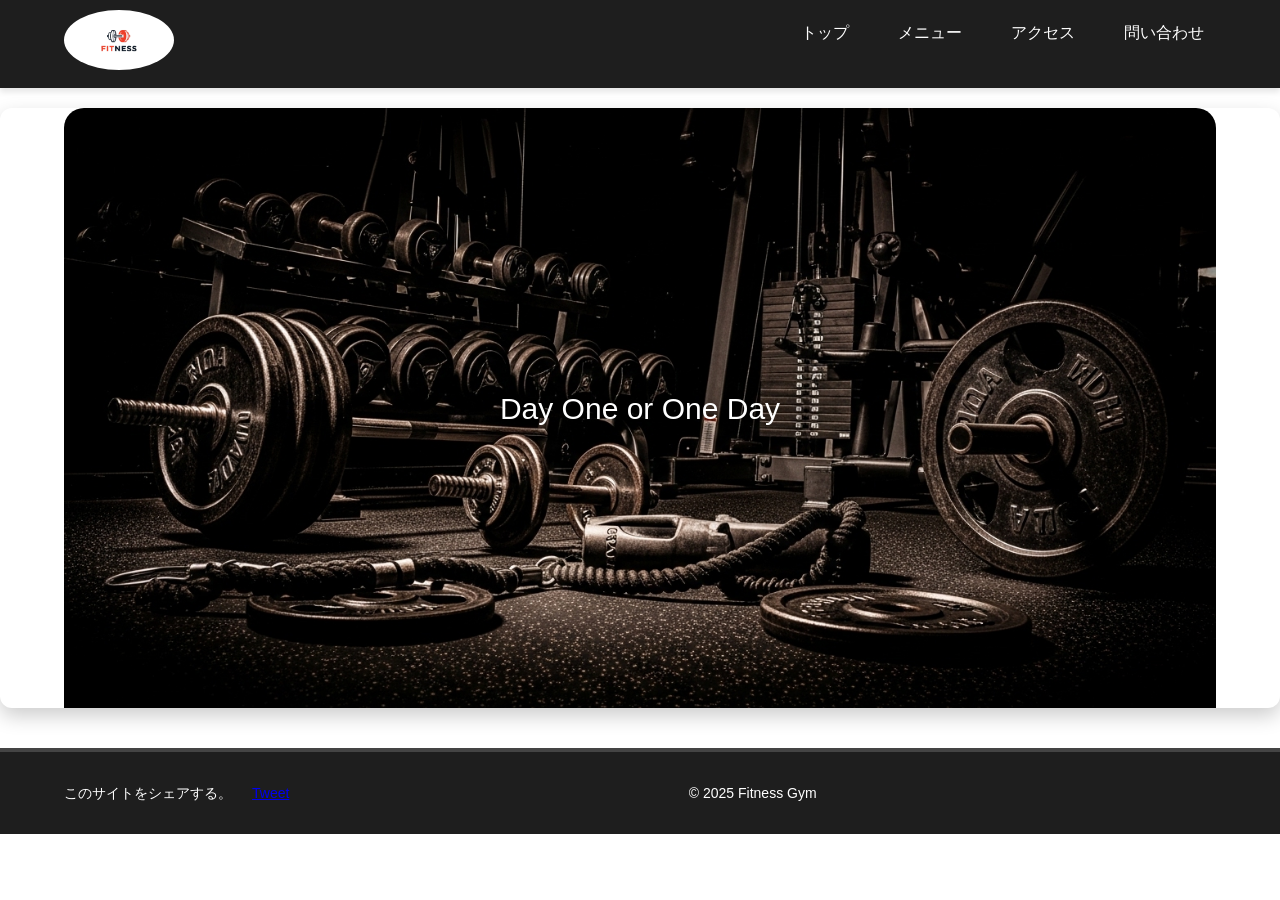
<file: index.html>
<!DOCTYPE html>
<html lang="ja">
<head>
    <meta charset="UTF-8">
    <meta name="viewport" content="width=device-width, initial-scale=1.0">
    <title>Fitness</title>
    <link rel="stylesheet" href="style.css">
</head>
<body>
    <div class= "header">
        <div class="container">
            <div class="header-left">
                 <img class="header-logo" src="images/logo1.jpg" alt="Fitness Logo">
            </div>
            <div class="header-right">
                <a href="index.html">トップ</a>
                <a href="menu.html">メニュー</a>
                <a href="access.html">アクセス</a>
                <a href="contact.html">問い合わせ</a>
            </div>
            <div class="clear"></div>
        </div>
        
        
    </div>
    <div class="main">
        <div class="container">
            <img class="main-image" src="images/wallpaper.jpg" alt="fitness wallpaper">
            <p>
                Day One or One Day
                
            </p>
        </div>
    </div>
     <div class="footer">
        <div class="container">
            <div class="footer-left">
                <p>このサイトをシェアする。</p>
                <a href="https://twitter.com/share?ref_src=twsrc%5Etfw" class="twitter-share-button" data-text="Marine Coffee" data-show-count="false">Tweet</a><script async src="https://platform.twitter.com/widgets.js" charset="utf-8"></script>
            </div>
            <div class="footer-right">
                &copy; 2025 Fitness Gym
            </div>
            <div class="clear"></div>
        </div>
    </div>
    
</body>
</html>
</file>
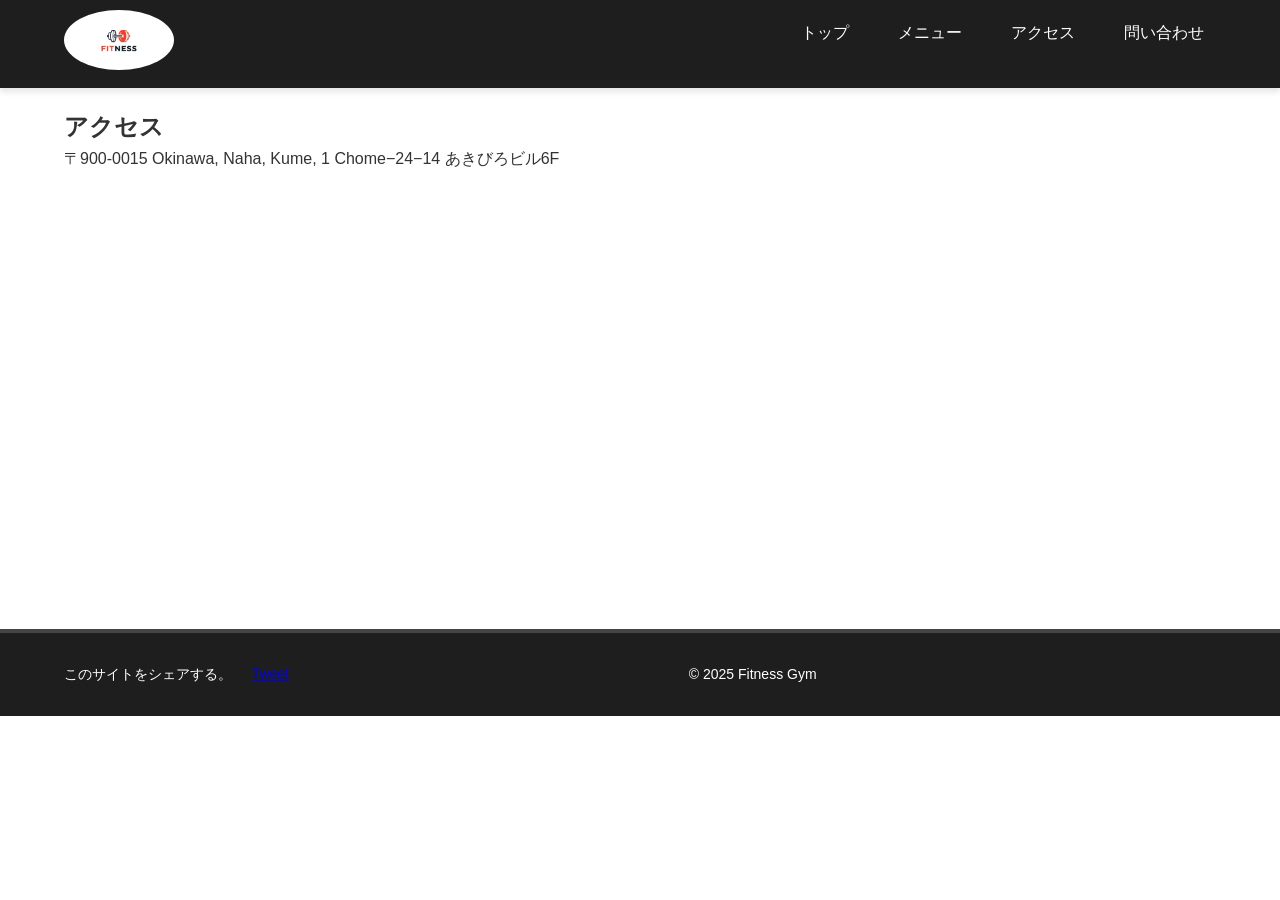
<file: access.html>
<!DOCTYPE html>
<html lang="ja">
<head>
    <meta charset="UTF-8">
    <meta name="viewport" content="width=device-width, initial-scale=1.0">
    <title>Fitness</title>
    <link rel="stylesheet" href="style.css">
</head>
<body>
    <div class= "header">
        <div class="container">
            <div class="header-left">
                 <img class="header-logo" src="images/logo1.jpg" alt="Fitness Logo">
            </div>
            <div class="header-right">
                <a href="index.html">トップ</a>
                <a href="menu.html">メニュー</a>
                <a href="access.html">アクセス</a>
                <a href="contact.html">問い合わせ</a>
            </div>
            <div class="clear"></div>
        </div>
        
        
    </div>
    <div class="access">
        <div class="container">
            <h2 class="access-title">
                アクセス
            </h2>
            <p class="access-text">
                〒900-0015 Okinawa, Naha, Kume, 1 Chome−24−14 あきびろビル6F
            </p>
            <div class="google-map">
                <iframe src="https://www.google.com/maps/embed?pb=!1m18!1m12!1m3!1d310.5177947942381!2d127.67170010601215!3d26.216120539051524!2m3!1f0!2f0!3f0!3m2!1i1024!2i768!4f13.1!3m3!1m2!1s0x34e5699a158287ef%3A0x9e00d817f0435400!2z44CSOTAwLTAwMzMgT2tpbmF3YSwgTmFoYSwgS3VtZSwgMS1jaMWNbWXiiJIyNOKIkjE0IOOBguOBjeOBs-OCjeODk-ODqw!5e1!3m2!1sen!2sjp!4v1751354226385!5m2!1sen!2sjp" width="600" height="450" style="border:0;" allowfullscreen="" loading="lazy" referrerpolicy="no-referrer-when-downgrade"></iframe>
            </div>
        </div>
    </div>
     <div class="footer">
        <div class="container">
            <div class="footer-left">
                <p>このサイトをシェアする。</p>
                <a href="https://twitter.com/share?ref_src=twsrc%5Etfw" class="twitter-share-button" data-text="Marine Coffee" data-show-count="false">Tweet</a><script async src="https://platform.twitter.com/widgets.js" charset="utf-8"></script>
            </div>
            <div class="footer-right">
                &copy; 2025 Fitness Gym
            </div>
            <div class="clear"></div>
        </div>
    </div>
    
</body>
</html>
</file>
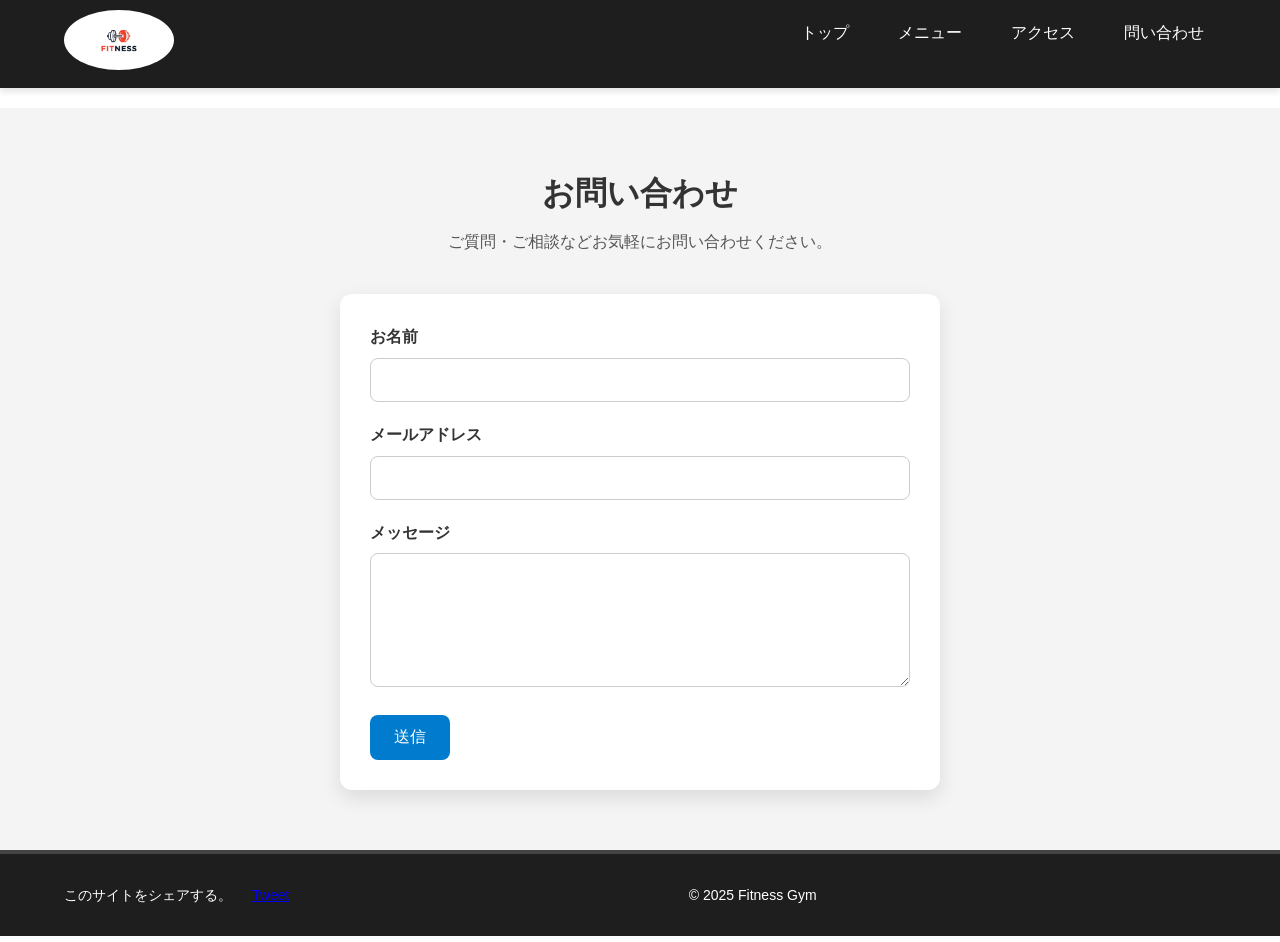
<file: contact.html>
<!DOCTYPE html>
<html lang="ja">
<head>
    <meta charset="UTF-8">
    <meta name="viewport" content="width=device-width, initial-scale=1.0">
    <title>Fitness</title>
    <link rel="stylesheet" href="style.css">
    <link rel="stylesheet" href="contact.css">
</head>
<body>
    <div class= "header">
        <div class="container">
            <div class="header-left">
                 <img class="header-logo" src="images/logo1.jpg" alt="Fitness Logo">
            </div>
            <div class="header-right">
                <a href="index.html">トップ</a>
                <a href="menu.html">メニュー</a>
                <a href="access.html">アクセス</a>
                <a href="contact.html">問い合わせ</a>
            </div>
            <div class="clear"></div>
        </div>
        
        
    </div>
    <div class="contact">
    <div class="container">
      <h2>お問い合わせ</h2>
      <p>ご質問・ご相談などお気軽にお問い合わせください。</p>

      <form class="contact-form" action="#" method="post">
        <label for="name">お名前</label>
        <input type="text" id="name" name="name" required>

        <label for="email">メールアドレス</label>
        <input type="email" id="email" name="email" required>

        <label for="message">メッセージ</label>
        <textarea id="message" name="message" rows="6" required></textarea>

        <button type="submit">送信</button>
      </form>
    </div>
  </div>

     <div class="footer">
        <div class="container">
            <div class="footer-left">
                <p>このサイトをシェアする。</p>
                <a href="https://twitter.com/share?ref_src=twsrc%5Etfw" class="twitter-share-button" data-text="Marine Coffee" data-show-count="false">Tweet</a><script async src="https://platform.twitter.com/widgets.js" charset="utf-8"></script>
            </div>
            <div class="footer-right">
                &copy; 2025 Fitness Gym
            </div>
            <div class="clear"></div>
        </div>
    </div>
    
</body>
</html>
</file>
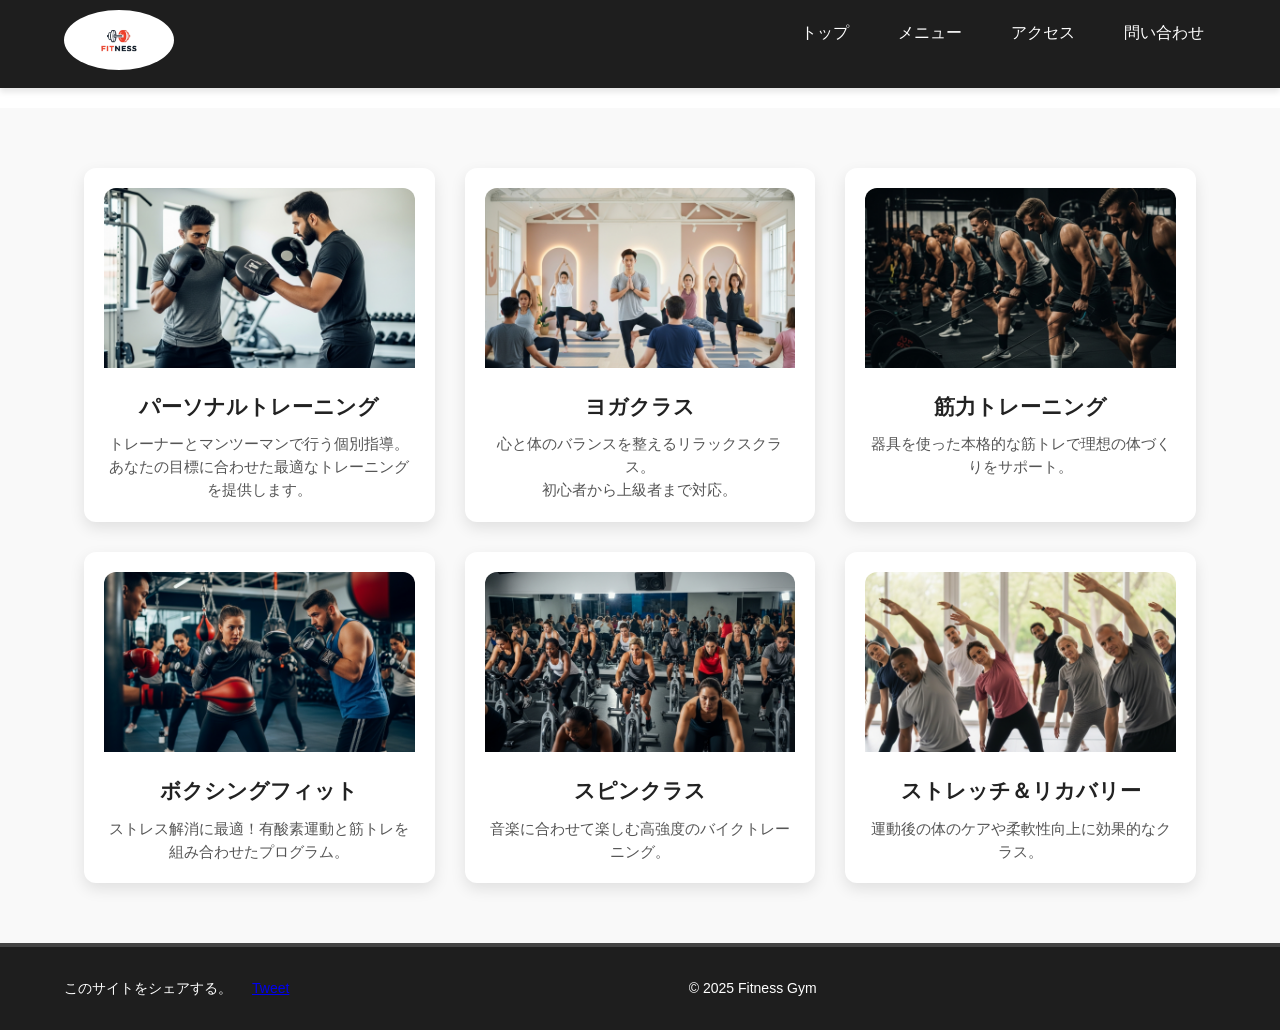
<file: menu.html>
<!DOCTYPE html>
<html lang="ja">
<head>
    <meta charset="UTF-8">
    <meta name="viewport" content="width=device-width, initial-scale=1.0">
    <title>Fitness</title>
    <link rel="stylesheet" href="style.css">
    <link rel="stylesheet" href="menu.css">
</head>
<body>
    <div class= "header">
        <div class="container">
            <div class="header-left">
                 <img class="header-logo" src="images/logo1.jpg" alt="Fitness Logo">
            </div>
            <div class="header-right">
                <a href="index.html">トップ</a>
                <a href="menu.html">メニュー</a>
                <a href="access.html">アクセス</a>
                <a href="contact.html">問い合わせ</a>
            </div>
            <div class="clear"></div>
        </div>
        
        
    </div>
    <div class="menu">
        <div class="container">
            <div class="menu-card-wrapper">
                <!-- 1 -->
                <div class="menu-card">
                    <div class="menu-card-inner">
                        <img class="menu-image" src="images/personal-training.jpg" alt="パーソナルトレーニング">
                        <h3 class="menu-title">パーソナルトレーニング</h3>
                        <p class="menu-text">
                         トレーナーとマンツーマンで行う個別指導。
                        <br>
                        あなたの目標に合わせた最適なトレーニングを提供します。
                        </p>
                    </div>
                </div>
                <!-- 2 -->
                <div class="menu-card">
                    <div class="menu-card-inner">
                        <img class="menu-image" src="images/yoga-class.jpg" alt="ヨガクラス">
                        <h3 class="menu-title">ヨガクラス</h3>
                        <p class="menu-text">
                            心と体のバランスを整えるリラックスクラス。
                            <br>
                            初心者から上級者まで対応。
                        </p>
                    </div>
                </div>
                <!-- 3 -->
                <div class="menu-card">
                    <div class="menu-card-inner">
                        <img class="menu-image" src="images/strength-training.jpg" alt="筋力トレーニング">
                        <h3 class="menu-title">筋力トレーニング</h3>
                        <p class="menu-text">
                            器具を使った本格的な筋トレで理想の体づくりをサポート。
                        </p>
                    </div>
                </div>
                <!-- 4 -->
                 <div class="menu-card">
                    <div class="menu-card-inner">
                        <img class="menu-image" src="images/boxing-fitness.jpg" alt="ボクシングフィット">
                        <h3 class="menu-title">ボクシングフィット</h3>
                        <p class="menu-text">
                            ストレス解消に最適！有酸素運動と筋トレを組み合わせたプログラム。
                        </p>
                    </div>
                </div>
                <!-- 5 -->
                <div class="menu-card">
                    <div class="menu-card-inner">
                        <img class="menu-image" src="images/spin-class.jpg" alt="スピンクラス">
                        <h3 class="menu-title">スピンクラス</h3>
                        <p class="menu-text">
                            音楽に合わせて楽しむ高強度のバイクトレーニング。
                        </p>
                    </div>
                </div>
                <!-- 6 -->
                <div class="menu-card">
                    <div class="menu-card-inner">
                        <img class="menu-image" src="images/stretch-recovery.jpg" alt="ストレッチ＆リカバリー">
                        <h3 class="menu-title">ストレッチ＆リカバリー</h3>
                        <p class="menu-text">
                            運動後の体のケアや柔軟性向上に効果的なクラス。
                        </p>                       
                    </div>
                </div>
            </div>
        </div>
    </div>
     <div class="footer">
        <div class="container">
            <div class="footer-left">
                <p>このサイトをシェアする。</p>
                <a href="https://twitter.com/share?ref_src=twsrc%5Etfw" class="twitter-share-button" data-text="Marine Coffee" data-show-count="false">Tweet</a><script async src="https://platform.twitter.com/widgets.js" charset="utf-8"></script>
            </div>
            <div class="footer-right">
                &copy; 2025 Fitness Gym
            </div>
            <div class="clear"></div>
        </div>
    </div>
    
</body>
</html>
</file>
<file: style.css>
/* Reset basic styles */
* {
    margin: 0;
    padding: 0;
    box-sizing: border-box;
}

/* Body styling */
body {
    font-family: 'Helvetica Neue', sans-serif;
    background-color: #ffffff;
    color: #333;
    line-height: 1.6;
}

/* Container */
.container {
    width: 90%;
    max-width: 1200px;
    margin: 0 auto;
}

/* Header */
.header {
    background-color: #1e1e1e;
    padding: 10px 0;
    box-shadow: 0 4px 6px rgba(0, 0, 0, 0.1);
    display: flex;
    align-items: center;
    margin-bottom:20px;
}

/* Header Left: Logo */
.header-left {
    float: left;
}

.header-logo {
    height: 60px;
    border-radius: 80%;
}


.header-right {
    float: right;
    display: flex;
    align-items: center;    
    gap: 25px;
} 

.header-right a {
    color: #fff;
    text-decoration: none;
    font-size: 16px;
    padding: 10px 12px;
    transition: background-color 0.3s ease, color 0.3s ease;
}

.header-right a:hover {
    background-color: #fff;
    color: #1e1e1e;
    border-radius: 4px;
}


/* Responsive Styling */
@media (max-width: 768px) {
    /* Hide the logo */
    .header-left {
        display: none;
    }

    /* Make header-right take full width and center content */
    .header-right {
        float: none;
        justify-content: center;
        flex-wrap: wrap;
    }
}

/* Main Section */


.main {
    position: relative;
    width: 100%;
    max-height: 600px;
    overflow: hidden;
    border-radius: 12px; 
    box-shadow: 0 8px 20px rgba(0, 0, 0, 0.2);
    margin: 0 auto 40px; /* Centered and spacing below */
}

/* Image style */
.main-image {
    width: 100%;
    height: auto;
    display: block;
    object-fit: cover;
    border-radius: 20px;
}

/* Text on image */
.main p {
    position: absolute;
    top: 50%;
    left: 50%;
    transform: translate(-50%, -50%);
    color: #ffffff;
    font-size: 30px;
    text-align: center;
    line-height: 1.5;
    width: 80%;
    max-width: 800px;
    padding: 10px;
}

/* Responsive text size */
@media (max-width: 768px) {
    .main p {
        font-size: 12px;
    }
}

/* Footer */
.footer {
    background-color: #1e1e1e;
    color: #fff;
    padding: 30px 0;
    font-size: 14px;
    border-top: 4px solid #444;
}

.footer .container {
    display: flex;
    justify-content: space-between;
    align-items: center;
    flex-wrap: wrap;
}

/* Left side */
.footer-left {
    display: flex;
    align-items: center;
    gap:20px;
}
</file>
<file: contact.css>
.contact {
  padding: 60px 20px;
  background-color: #f4f4f4;
}

.contact h2 {
  text-align: center;
  font-size: 2rem;
  margin-bottom: 10px;
}

.contact p {
  text-align: center;
  margin-bottom: 40px;
  color: #555;
}

.contact-form {
  max-width: 600px;
  margin: 0 auto;
  background: #fff;
  padding: 30px;
  border-radius: 12px;
  box-shadow: 0 8px 20px rgba(0, 0, 0, 0.1);
}

.contact-form label {
  display: block;
  margin-bottom: 8px;
  font-weight: bold;
  color: #333;
}

.contact-form input,
.contact-form textarea {
  width: 100%;
  padding: 12px;
  border: 1px solid #ccc;
  border-radius: 8px;
  margin-bottom: 20px;
  font-size: 1rem;
  box-sizing: border-box;
}

.contact-form button {
  background-color: #007bcd;
  color: white;
  border: none;
  padding: 12px 24px;
  font-size: 1rem;
  border-radius: 8px;
  cursor: pointer;
  transition: background-color 0.3s ease;
}

.contact-form button:hover {
  background-color: #005ea0;
}
</file>
<file: menu.css>
.menu {
    padding: 60px 0;
    background-color: #f9f9f9;
}

.menu .container {
    max-width: 1200px;
    margin: 0 auto;
    padding: 0 20px;
}

.menu-card-wrapper {
    display: grid;
    grid-template-columns: repeat(auto-fit, minmax(280px, 1fr));
    gap: 30px;
}

.menu-card {
    background: #fff;
    border-radius: 12px;
    box-shadow: 0 6px 15px rgba(0,0,0,0.1);
    overflow: hidden;
    transition: transform 0.3s ease, box-shadow 0.3s ease;
}

.menu-card:hover {
    transform: translateY(-8px);
    box-shadow: 0 12px 30px rgba(0,0,0,0.15);
}

.menu-card-inner {
    padding: 20px;
    text-align: center;
}

.menu-image {
    width: 100%;
    height: 180px;
    object-fit: cover;
    border-radius: 12px 12px 0 0;
    margin-bottom: 15px;
}

.menu-title {
    font-size: 1.3rem;
    color: #222;
    margin-bottom: 10px;
    font-weight: 700;
}

.menu-text {
    font-size: 0.95rem;
    color: #555;
    line-height: 1.5;
}

/* Responsive tweaks */
@media (max-width: 600px) {
    .menu-card-inner {
        padding: 15px;
    }

    .menu-image {
        height: 140px;
    }
}
</file>
